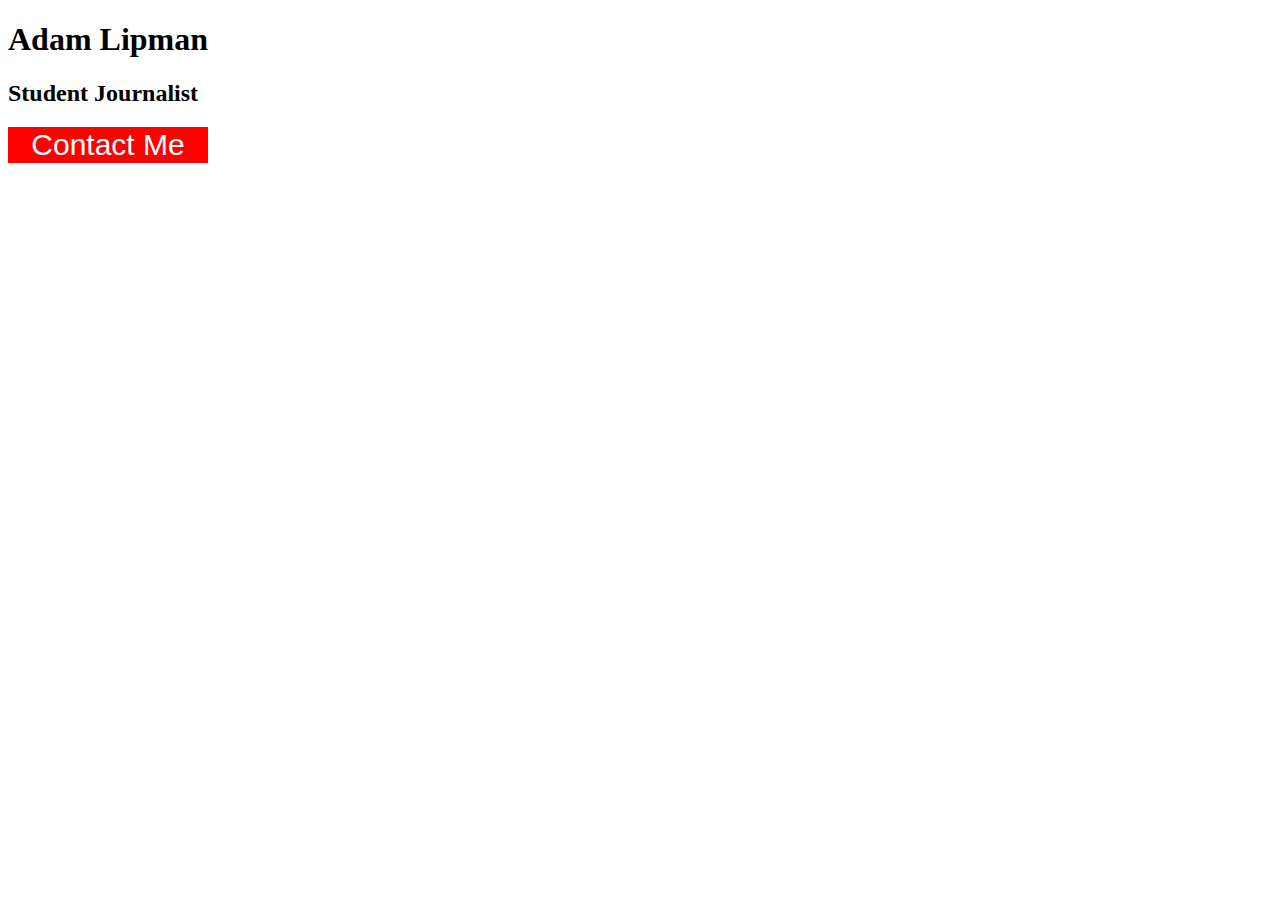
<file: button-assignment/index.html>
<!DOCTYPE html>
<html lang="en">

<head>
    <title>Adam Lipman Button</title>
    <link href="style.css" rel="stylesheet">
</head>

<body>
    <h1>Adam Lipman</h1>
    <h2>Student Journalist</h2>
    <button class="red-button">Contact Me</button>
</body>

</html>
</file>
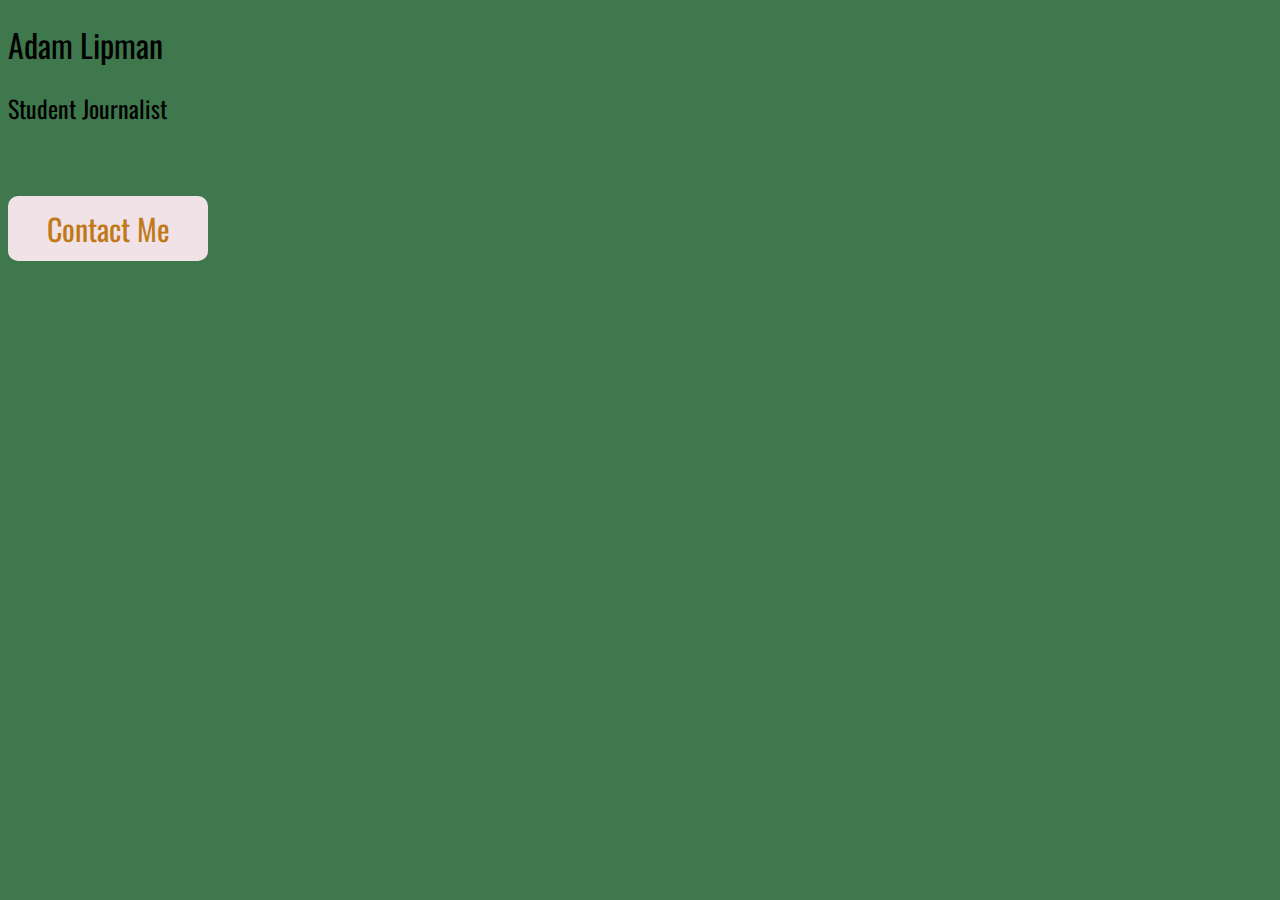
<file: contact-button-assignment/index.html>
<!DOCTYPE html>
<html lang="en">

<head>
    <link href="style.css" rel="stylesheet">
    <title>Adam Lipman Button</title>
    <link rel="preconnect" href="https://fonts.googleapis.com">
    <link rel="preconnect" href="https://fonts.gstatic.com" crossorigin>
    <link href="https://fonts.googleapis.com/css2?family=League+Spartan:wght@100..900&family=Oswald:wght@200..700&display=swap" rel="stylesheet">

</head>

<body>
    <h1>Adam Lipman</h1>
    <h2>Student Journalist</h2>
    <button>Contact Me</button>
</body>

</html>
</file>
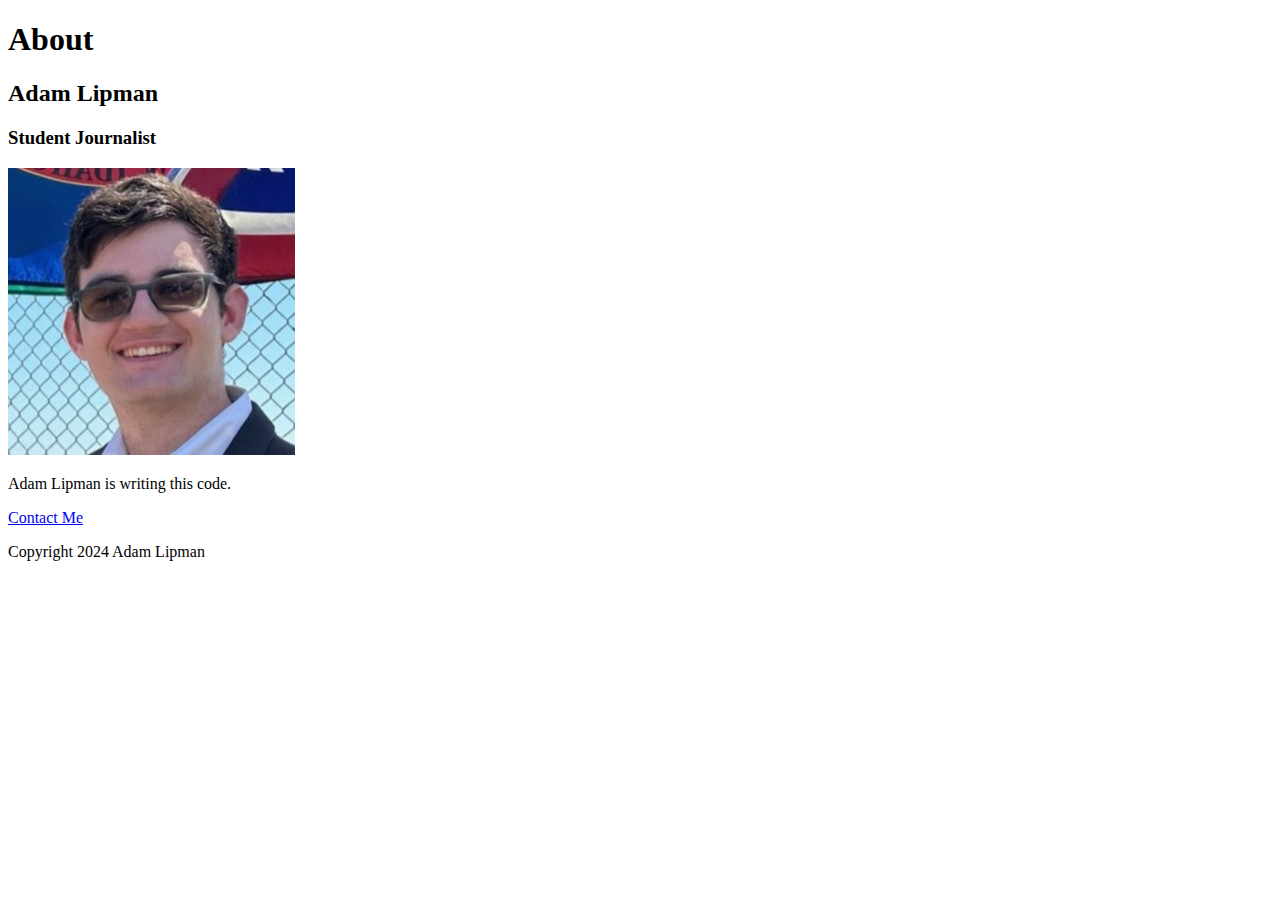
<file: midterm-prep/index.html>
<!DOCTYPE html>

<html lang="en">

<head>
    <meta charset="utf-8">
    <meta name="viewport" content="width=device-width, initial-scale=1, shrink-to-fit=no">
    <a href=styles.css rel="stylesheet"></a>

    <title>Adam Lipman Midterm Prep</title>
</head>

<body>
    <div id="info">
        <h1>About</h1>
        <h2>Adam Lipman</h2>
        <h3>Student Journalist</h3>
        <img src="IMG_6387 (1).jpg" alt="Headshot" id="headshot">
        <p>Adam Lipman is writing this code.</p>
        <div id="contact">
            <a href="mailto:alipman@terpmail.umd.edu">Contact Me</a>
        </div>
    </div>
    <div id=footer>
        <p>Copyright 2024 Adam Lipman</p>
</body>

</html>
</file>
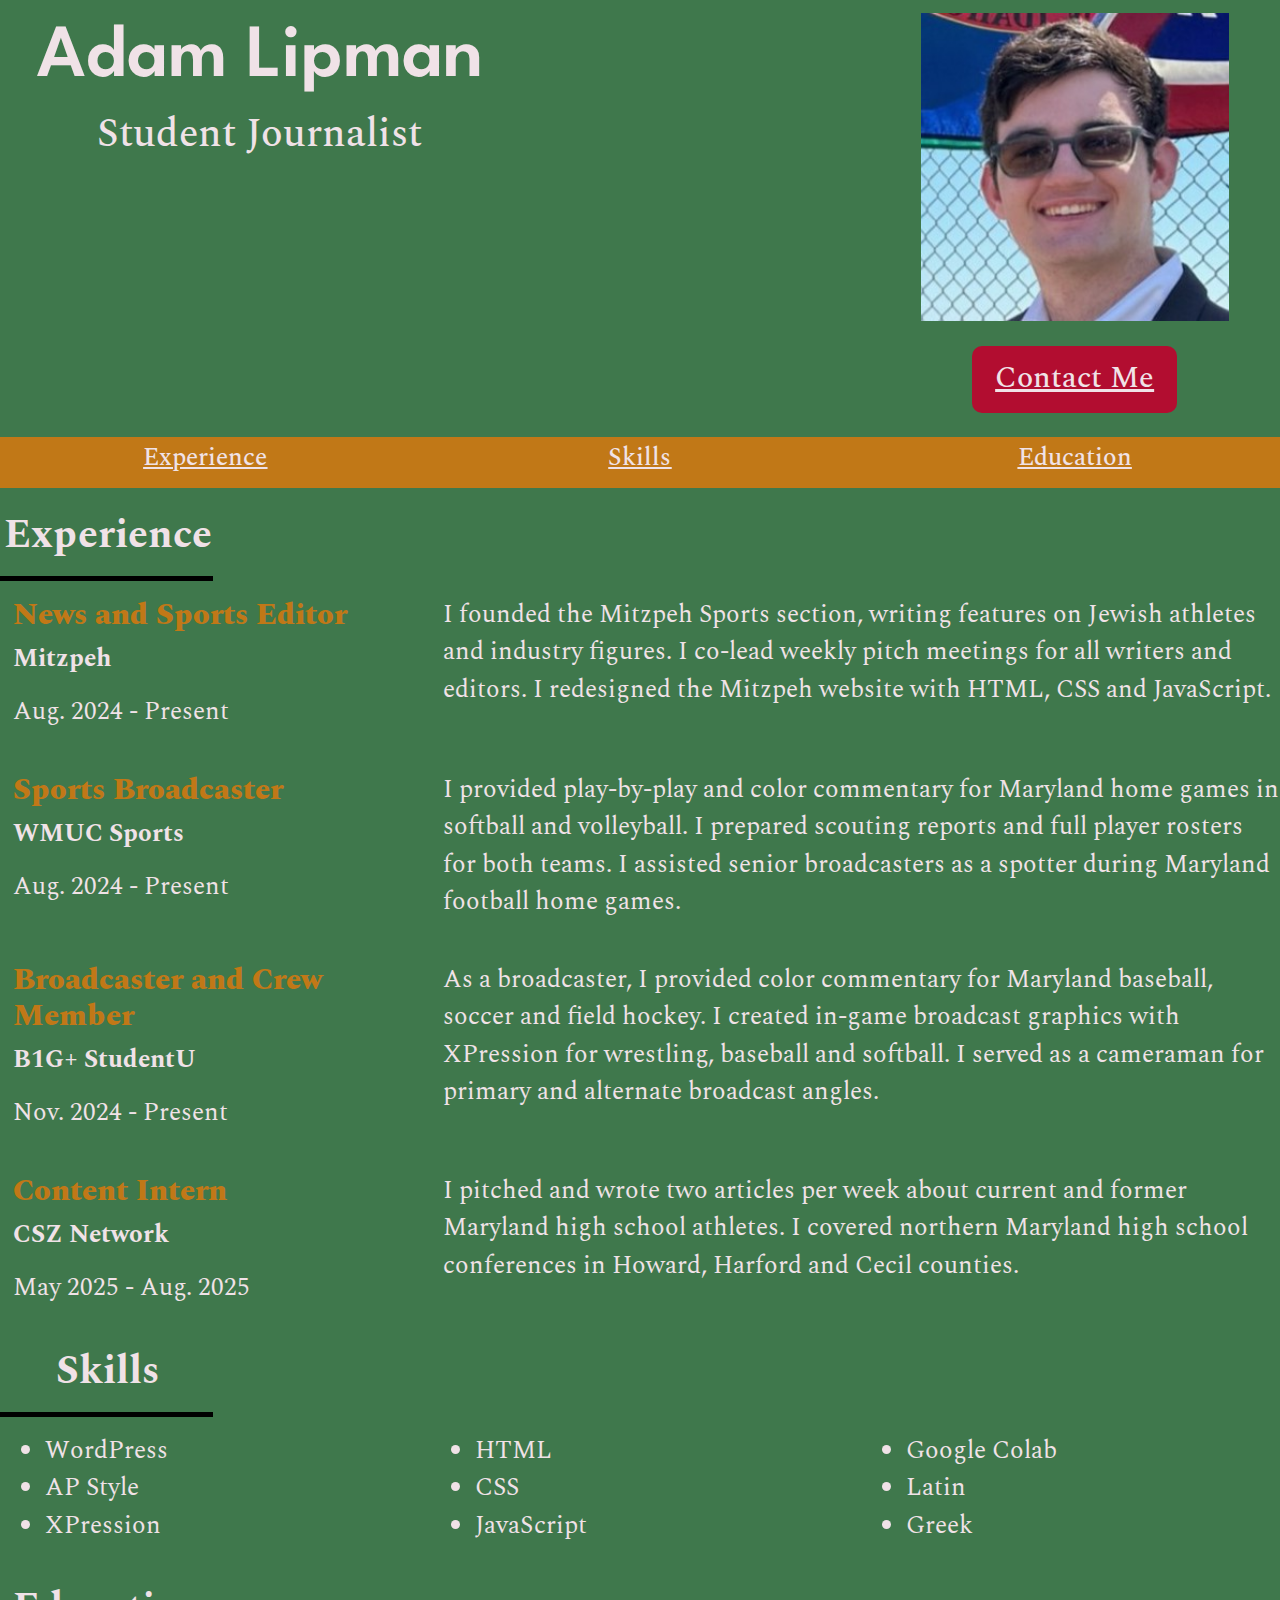
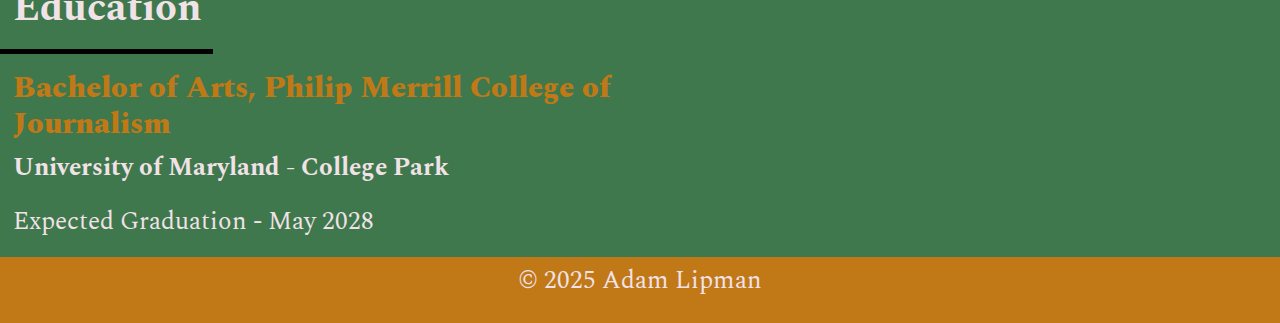
<file: online-portfolio-project/index.html>
<!DOCTYPE html>
<html lang="en">

<head>
    <meta charset="UTF-8" />
    <meta name="viewport" content="width=device-width, initial-scale=1" />
    <title>Adam Lipman Online Portfolio</title>
    <link rel="preconnect" href="https://fonts.googleapis.com">
    <link rel="preconnect" href="https://fonts.gstatic.com" crossorigin>
    <link
        href="https://fonts.googleapis.com/css2?family=League+Spartan:wght@100..900&family=Oswald:wght@200..700&display=swap"
        rel="stylesheet">
    <link
        href="https://fonts.googleapis.com/css2?family=League+Spartan:wght@100..900&family=Oswald:wght@200..700&family=Spectral:ital,wght@0,200;0,300;0,400;0,500;0,600;0,700;0,800;1,200;1,300;1,400;1,500;1,600;1,700;1,800&display=swap"
        rel="stylesheet">
    <link href="https://cdn.jsdelivr.net/npm/bootstrap@5.3.3/dist/css/bootstrap.min.css" rel="stylesheet"
        integrity="sha384-QWTKZyjpPEjISv5WaRU9OFeRpok6YctnYmDr5pNlyT2bRjXh0JMhjY6hW+ALEwIH" crossorigin="anonymous" />
    <link href="style.css" rel="stylesheet" />
</head>

<body>
    <div class="page-one">
        <div class="row">
            <div class="col-5">
                <h1>Adam Lipman</h1>
                <h2>Student Journalist</h2>
            </div>
            <div class="col-4 offset-3">
                <img src="IMG_6387 (1).jpg" alt="My headshot" id="headshot">
                <br>
                <button><a href="mailto:alipman@terpmail.umd.edu" target="_blank">Contact Me</a></button>
            </div>
        </div>
        <br>
        <div class="menu">
            <div class="row">
                <div class="col-4">
                    <h3><a href="#Experience">Experience</a></h3>
                </div>
                <div class="col-4">
                    <h3><a href="#Skills">Skills</a></h3>
                </div>
                <div class="col-4">
                    <h3><a href="#Education">Education</a></h3>
                </div>
            </div>
        </div>
    </div>
    <br>
    <div class="col-2">
        <h2 class="headings" id="Experience">Experience</h2>
        <hr>
    </div>
    <div class="Sections">
        <div class="row">
            <div class="col-4">
                <h4>News and Sports Editor</h4>
                <p><strong>Mitzpeh</strong></p>
                <p>Aug. 2024 - Present</p>
            </div>
            <div class="col-8">
                <p>I founded the Mitzpeh Sports section, writing features on Jewish athletes and industry figures. I
                    co-lead weekly pitch meetings for all writers and editors. I redesigned the Mitzpeh website with
                    HTML, CSS and JavaScript.</p>
            </div>
        </div>
        <br>
        <div class="row">
            <div class="col-4">
                <h4>Sports Broadcaster</h4>
                <p><strong>WMUC Sports</strong></p>
                <p>Aug. 2024 - Present</p>
            </div>
            <div class="col-8">
                <p>I provided play-by-play and color commentary for Maryland home games in softball and volleyball.
                    I prepared scouting reports and full player rosters for both teams.
                    I assisted senior broadcasters as a spotter during Maryland football home games.</p>
            </div>
        </div>
        <br>
        <div class="row">
            <div class="col-4">
                <h4>Broadcaster and Crew Member</h4>
                <p><strong>B1G+ StudentU</strong></p>
                <p>Nov. 2024 - Present</p>
            </div>
            <div class="col-8">
                <p>As a broadcaster, I provided color commentary for Maryland baseball, soccer and field hockey.
                    I created in-game broadcast graphics with XPression for wrestling, baseball and softball.
                    I served as a cameraman for primary and alternate broadcast angles.</p>
            </div>
        </div>
        <br>
        <div class="row">
            <div class="col-4">
                <h4>Content Intern</h4>
                <p><strong>CSZ Network</strong></p>
                <p>May 2025 - Aug. 2025</p>
            </div>
            <div class="col-8">
                <p>I pitched and wrote two articles per week about current and former Maryland high school athletes.
                    I covered northern Maryland high school conferences in Howard, Harford and Cecil counties.</p>
            </div>
        </div>
    </div>
    <br>
    <div class="col-2">
        <h2 class="headings" id="Skills">Skills</h2>
        <hr>
    </div>
    <div class="Sections">
        <div class="row">
            <div class="col-4">
                <ul>
                    <li>WordPress</li>
                    <li>AP Style</li>
                    <li>XPression</li>
                </ul>
            </div>
            <div class="col-4">
                <ul>
                    <li>HTML</li>
                    <li>CSS</li>
                    <li>JavaScript</li>
                </ul>
            </div>
            <div class="col-4">
                <ul>
                    <li>Google Colab</li>
                    <li>Latin</li>
                    <li>Greek</li>
                </ul>
            </div>
        </div>
    </div>
    <br>
    <div class="col-2">
        <h2 class="headings" id="Education">Education</h2>
        <hr>
    </div>
    <div class="Sections">
        <div class="row">
            <div class="col-6">
                <h4>Bachelor of Arts, Philip Merrill College of Journalism</h4>
                <p><strong>University of Maryland - College Park</strong></p>
                <p>Expected Graduation - May 2028</p>
            </div>
        </div>
    </div>
    <footer>
        <p>© 2025 Adam Lipman</p>
</body>

</html>
</file>
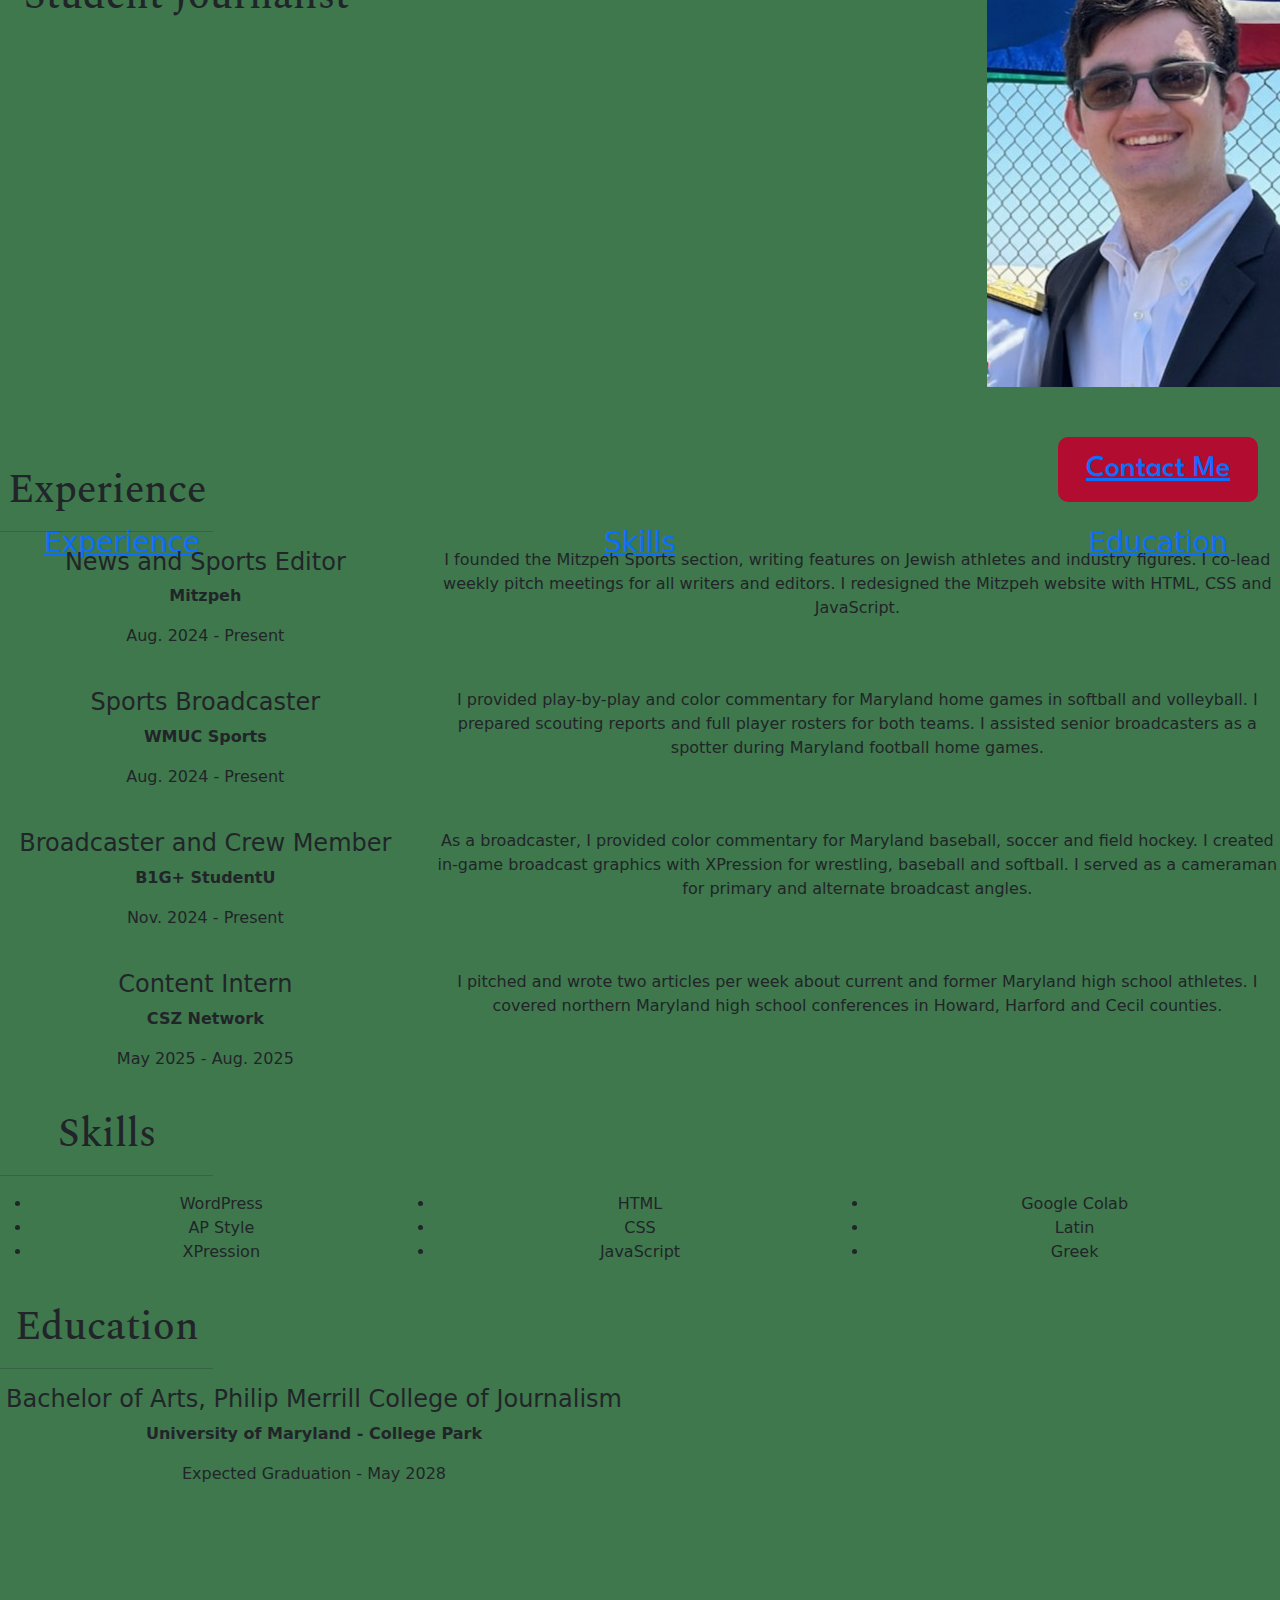
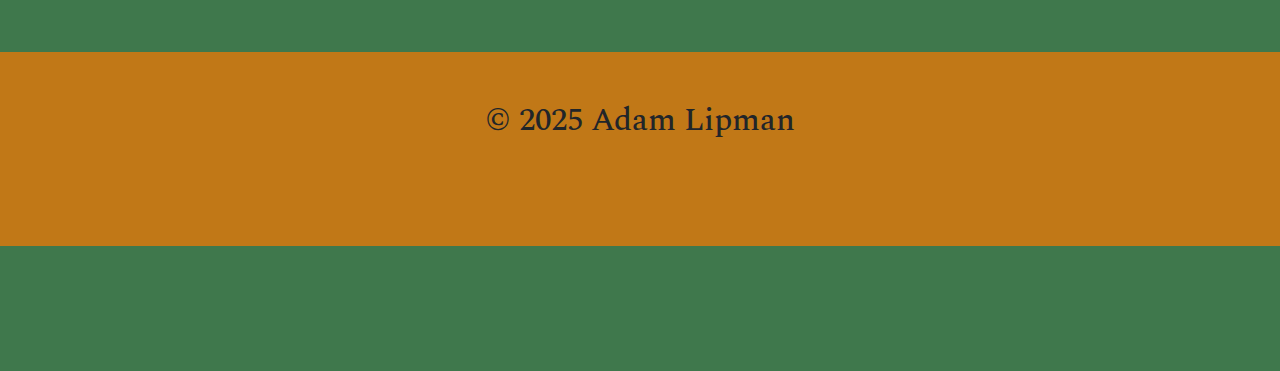
<file: online-portfolio/index.html>
<!DOCTYPE html>
<html lang="en">

<head>
    <meta charset="UTF-8" />
    <meta name="viewport" content="width=device-width, initial-scale=1" />
    <title>Adam Lipman Online Portfolio</title>
    <link rel="preconnect" href="https://fonts.googleapis.com">
    <link rel="preconnect" href="https://fonts.gstatic.com" crossorigin>
    <link
        href="https://fonts.googleapis.com/css2?family=League+Spartan:wght@100..900&family=Oswald:wght@200..700&display=swap"
        rel="stylesheet">
    <link
        href="https://fonts.googleapis.com/css2?family=League+Spartan:wght@100..900&family=Oswald:wght@200..700&family=Spectral:ital,wght@0,200;0,300;0,400;0,500;0,600;0,700;0,800;1,200;1,300;1,400;1,500;1,600;1,700;1,800&display=swap"
        rel="stylesheet">
    <link href="https://cdn.jsdelivr.net/npm/bootstrap@5.3.3/dist/css/bootstrap.min.css" rel="stylesheet"
        integrity="sha384-QWTKZyjpPEjISv5WaRU9OFeRpok6YctnYmDr5pNlyT2bRjXh0JMhjY6hW+ALEwIH" crossorigin="anonymous" />
    <link href="style.css" rel="stylesheet" />
</head>

<body>
    <div class="page-one">
        <div class="row">
            <div class="col-5">
                <h1>Adam Lipman</h1>
                <h2>Student Journalist</h2>
            </div>
            <div class="col-4 offset-3">
                <img src="IMG_6387 (1).jpg" alt="My headshot" id="headshot">
                <br>
                <button><a href="mailto:alipman@terpmail.umd.edu" target="_blank">Contact Me</a></button>
            </div>
        </div>
        <br>
        <div class="menu">
            <div class="row">
                <div class="col-4">
                    <h3><a href="#Experience">Experience</a></h3>
                </div>
                <div class="col-4">
                    <h3><a href="#Skills">Skills</a></h3>
                </div>
                <div class="col-4">
                    <h3><a href="#Education">Education</a></h3>
                </div>
            </div>
        </div>
    </div>
    <br>
    <div class="col-2">
        <h2 class="headings" id="Experience">Experience</h2>
        <hr>
    </div>
    <div class="Sections">
        <div class="row">
            <div class="col-4">
                <h4>News and Sports Editor</h4>
                <p><strong>Mitzpeh</strong></p>
                <p>Aug. 2024 - Present</p>
            </div>
            <div class="col-8">
                <p>I founded the Mitzpeh Sports section, writing features on Jewish athletes and industry figures. I
                    co-lead weekly pitch meetings for all writers and editors. I redesigned the Mitzpeh website with
                    HTML, CSS and JavaScript.</p>
            </div>
        </div>
        <br>
        <div class="row">
            <div class="col-4">
                <h4>Sports Broadcaster</h4>
                <p><strong>WMUC Sports</strong></p>
                <p>Aug. 2024 - Present</p>
            </div>
            <div class="col-8">
                <p>I provided play-by-play and color commentary for Maryland home games in softball and volleyball.
                    I prepared scouting reports and full player rosters for both teams.
                    I assisted senior broadcasters as a spotter during Maryland football home games.</p>
            </div>
        </div>
        <br>
        <div class="row">
            <div class="col-4">
                <h4>Broadcaster and Crew Member</h4>
                <p><strong>B1G+ StudentU</strong></p>
                <p>Nov. 2024 - Present</p>
            </div>
            <div class="col-8">
                <p>As a broadcaster, I provided color commentary for Maryland baseball, soccer and field hockey.
                    I created in-game broadcast graphics with XPression for wrestling, baseball and softball.
                    I served as a cameraman for primary and alternate broadcast angles.</p>
            </div>
        </div>
        <br>
        <div class="row">
            <div class="col-4">
                <h4>Content Intern</h4>
                <p><strong>CSZ Network</strong></p>
                <p>May 2025 - Aug. 2025</p>
            </div>
            <div class="col-8">
                <p>I pitched and wrote two articles per week about current and former Maryland high school athletes.
                    I covered northern Maryland high school conferences in Howard, Harford and Cecil counties.</p>
            </div>
        </div>
    </div>
    <br>
    <div class="col-2">
        <h2 class="headings" id="Skills">Skills</h2>
        <hr>
    </div>
    <div class="Sections">
        <div class="row">
            <div class="col-4">
                <ul>
                    <li>WordPress</li>
                    <li>AP Style</li>
                    <li>XPression</li>
                </ul>
            </div>
            <div class="col-4">
                <li>HTML</li>
                <li>CSS</li>
                <li>JavaScript</li>
            </div>
            <div class="col-4">
                <li>Google Colab</li>
                <li>Latin</li>
                <li>Greek</li>
            </div>
        </div>
    </div>
    <br>
    <div class="col-2">
        <h2 class="headings" id="Education">Education</h2>
        <hr>
    </div>
    <div class="Sections">
        <div class="row">
            <div class="col-6">
                <h4>Bachelor of Arts, Philip Merrill College of Journalism</h4>
                <p><strong>University of Maryland - College Park</strong></p>
                <p>Expected Graduation - May 2028</p>
            </div>
        </div>
    </div>
    <footer>
        <p>© 2025 Adam Lipman</p>
</body>

</html>
</file>
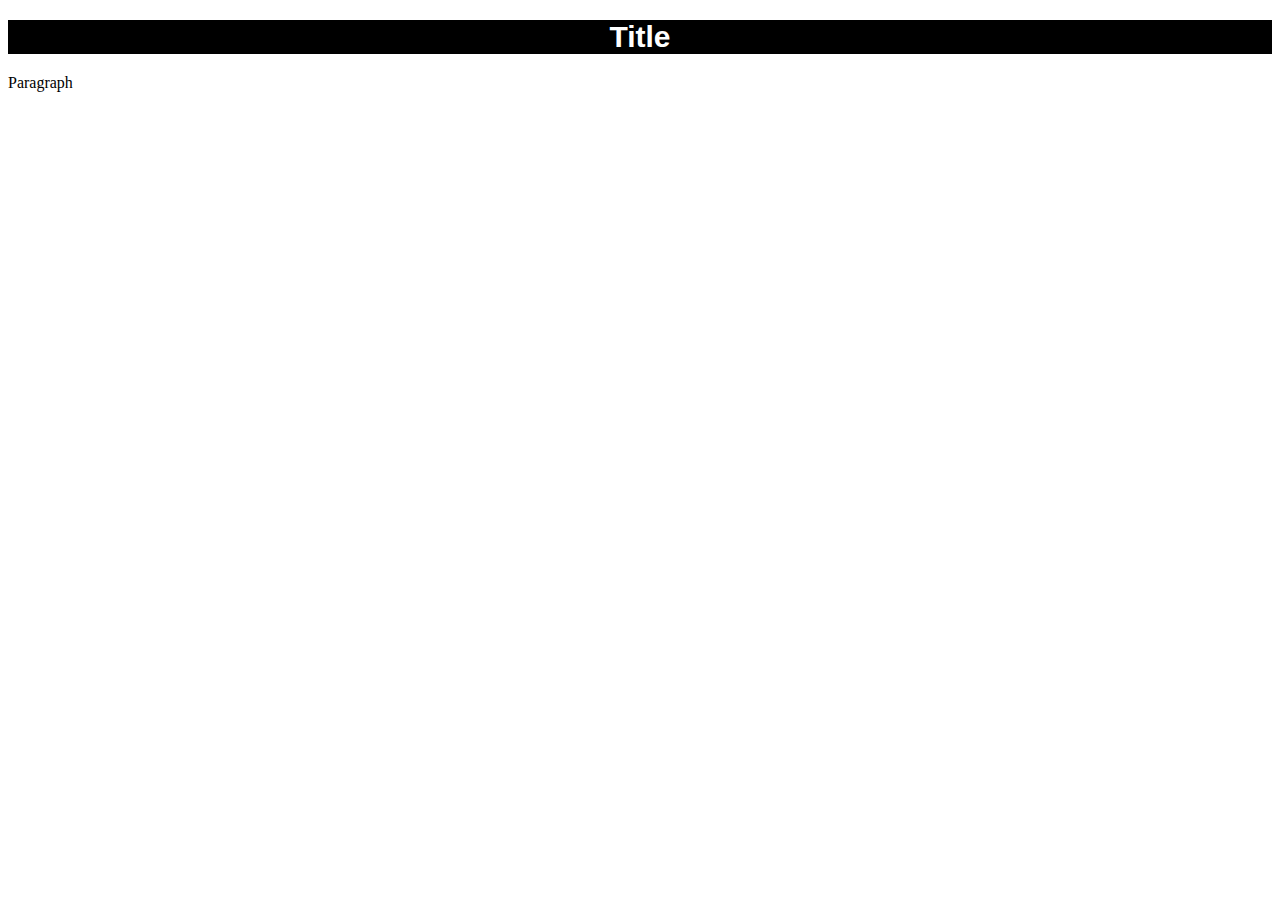
<file: file titled styled-text.html>
<!DOCTYPE html>
<html lang="en">

<head>
    <title>Styled Text</title>
</head>

<body>
    <h1 style="background-color: black; color: white; font-family: Arial; font-size: 30px; text-align: center;">
        Title
    </h1>
    <p>Paragraph</p>
</body>

</html>
</file>
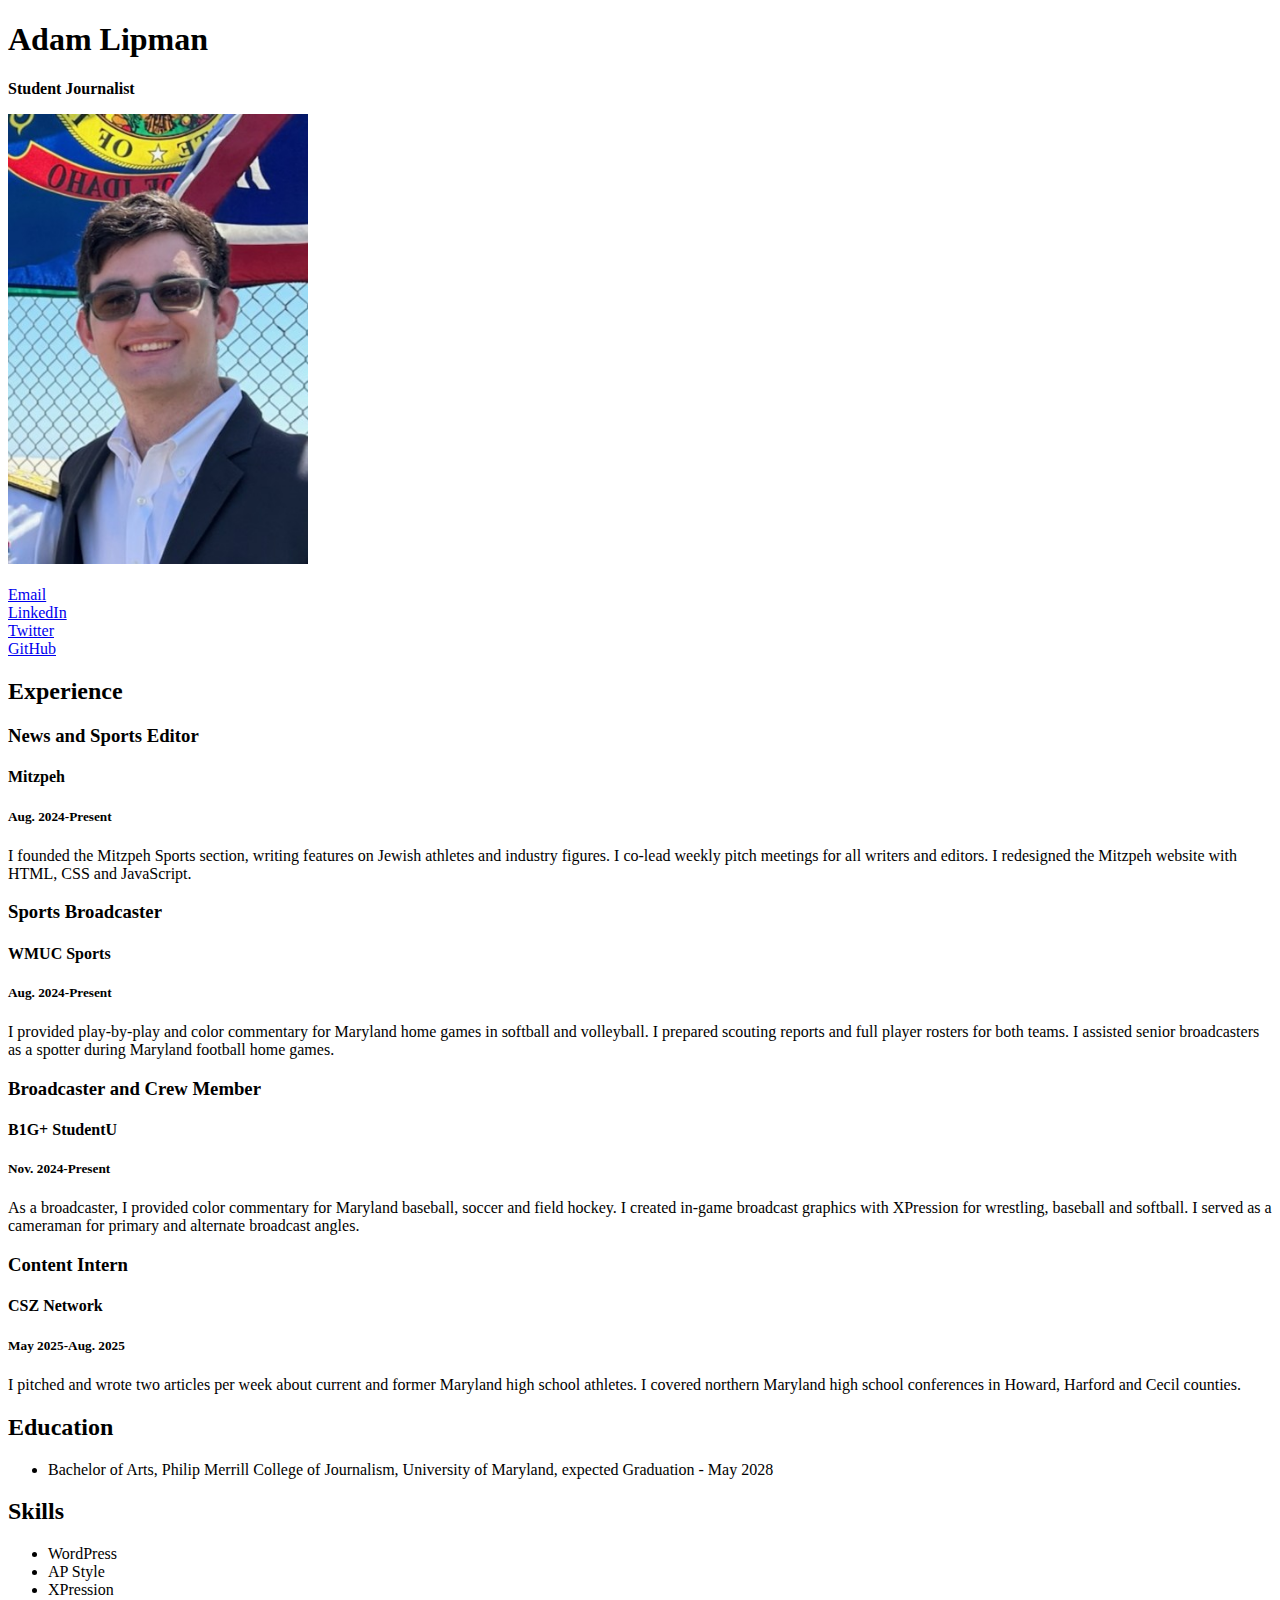
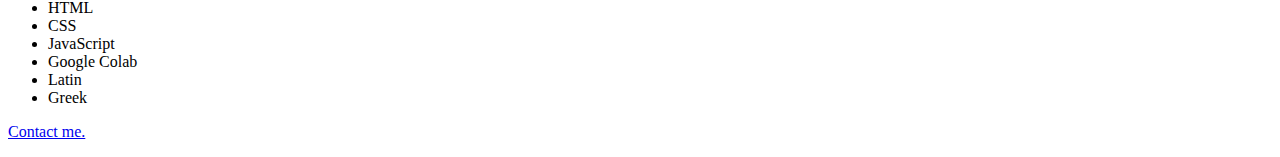
<file: resume.html>
<!DOCTYPE html>
<html>

<head>
    <title>Adam Lipman Resume</title>
</head>

<body>
    <!--I built this myself!-->
    <h1>Adam Lipman</h1>
    <p><strong>Student Journalist</strong></p>
    <img src="IMG_6387 (1).jpg" alt="A photo of me" width="300px">
    <div id="contact">
        <br>
        <a href="mailto:alipman@terpmail.umd.edu" target="_blank">Email</a>
        <br>
        <a href="https://www.linkedin.com/in/adam-m-lipman/" target="_blank">LinkedIn</a>
        <br>
        <a href="https://x.com/amlipman05" target="_blank">Twitter</a>
        <br>
        <a href="https://github.com/alipman24" target="_blank">GitHub</a>
        <br>
    </div>
    <h2>Experience</h2>
    <h3>News and Sports Editor</h3>
    <h4>Mitzpeh</h4>
    <h5>Aug. 2024-Present</h5>
    <p>I founded the Mitzpeh Sports section, writing features on Jewish athletes and industry figures.
        I co-lead weekly pitch meetings for all writers and editors.
        I redesigned the Mitzpeh website with HTML, CSS and JavaScript.</p>
    <h3>Sports Broadcaster</h3>
    <h4>WMUC Sports</h4>
    <h5>Aug. 2024-Present</h5>
    <p>I provided play-by-play and color commentary for Maryland home games in softball and volleyball.
        I prepared scouting reports and full player rosters for both teams.
        I assisted senior broadcasters as a spotter during Maryland football home games.</p>
    <h3>Broadcaster and Crew Member</h3>
    <h4>B1G+ StudentU</h4>
    <h5>Nov. 2024-Present</h5>
    <p>As a broadcaster, I provided color commentary for Maryland baseball, soccer and field hockey.
        I created in-game broadcast graphics with XPression for wrestling, baseball and softball.
        I served as a cameraman for primary and alternate broadcast angles.</p>
    <h3>Content Intern</h3>
    <h4>CSZ Network</h4>
    <h5>May 2025-Aug. 2025</h5>
    <p>I pitched and wrote two articles per week about current and former Maryland high school athletes.
        I covered northern Maryland high school conferences in Howard, Harford and Cecil counties.</p>
    </h5>
    <h2>Education</h2>
    <ul>
        <li>Bachelor of Arts, Philip Merrill College of Journalism, University of Maryland,
            expected Graduation - May 2028</li>
    </ul>
    <h2>Skills</h2>
    <ul>
        <li>WordPress</li>
        <li>AP Style</li>
        <li>XPression</li>
        <li>HTML</li>
        <li>CSS</li>
        <li>JavaScript</li>
        <li>Google Colab</li>
        <li>Latin</li>
        <li>Greek</li>
    </ul>
    <p><a href="resume.html#contact">Contact me.</a></p>
</body>

</html>
</file>
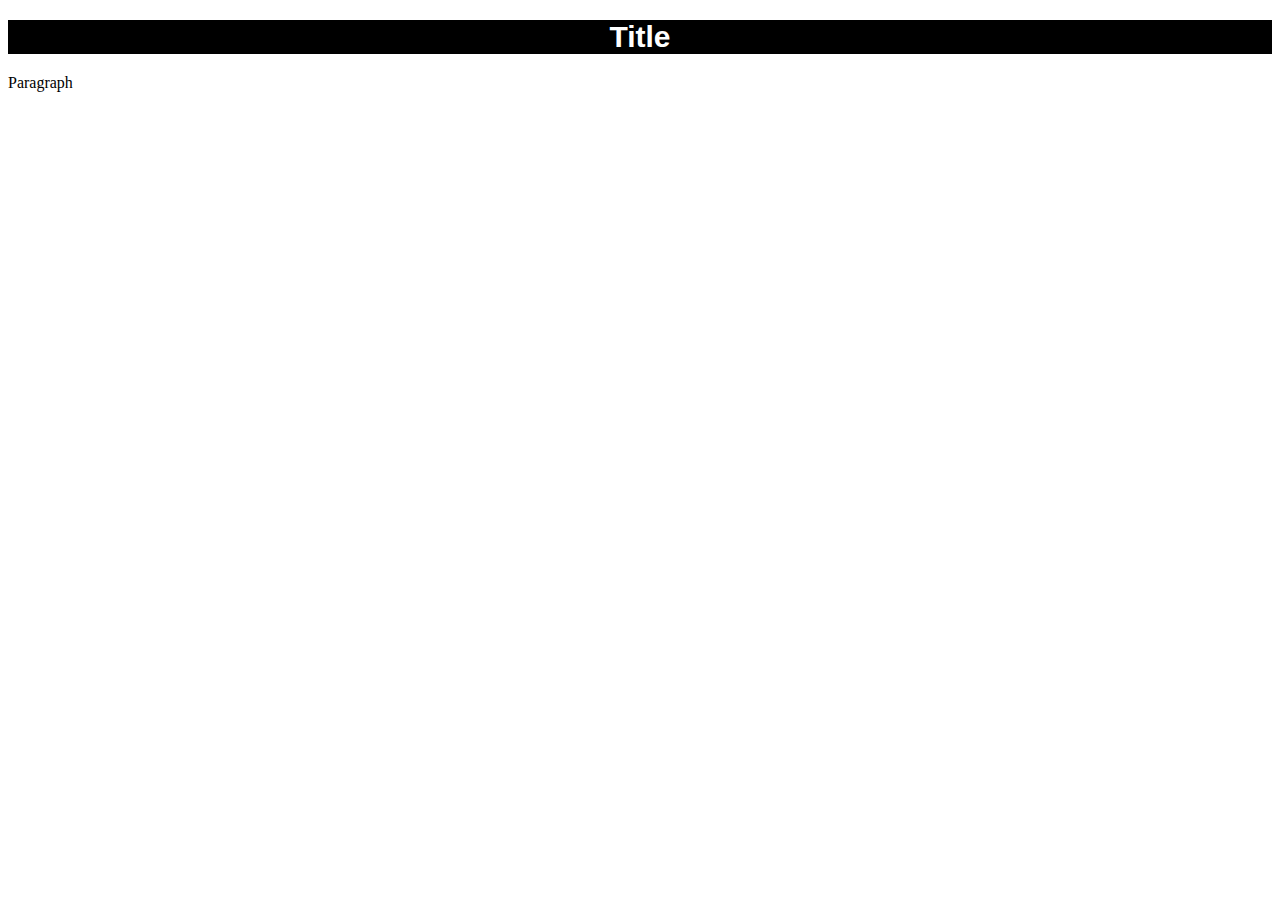
<file: styling-assignment/styled-text.html>
<!DOCTYPE html>
<html lang="en">

<head>
    <title>Styled Text</title>
    <link href="style.css" rel="stylesheet">
</head>

<body>
    <h1>
        Title
    </h1>
    <p>Paragraph</p>
</body>

</html>
</file>
<file: button-assignment/style.css>
.red-button {
    background-color: red;
    color: white;
    font-size: 30px;
    border: none;
    width: 200px;
}
</file>
<file: contact-button-assignment/style.css>
/*
MY COLOR PALETTE
Light Blue - #3f84e5
Whiteish Pink - #f0e2e7
Red - #b20d30
Dark Gold - #c17817
Green - #3f784c
*/
body {
    background-color: #3f784c;
}

button {
    background-color: #f0e2e7;
    color: #c17817;
    font-size: 30px;
    border: none;
    width: 200px;
    padding: 10px;
    margin-top: 50px;
    border-radius: 10px;
}

button:hover {
    background-color: #b20d30;
    color: #3f84e5;
}

h1,
h2,
button {
    font-family: 'Oswald', sans-serif;
    font-weight: 400;
}
</file>
<file: online-portfolio-project/style.css>
/*
MY COLOR PALETTE
Light Blue - #3f84e5
White - #f0e2e7
Red - #b20d30
Dark Gold - #c17817
Green - #3f784c
*/

body {
    background-color: #3f784c;
    text-align: center;
}

button {
    color: #f0e2e7;
    background-color: #b20d30;
    font-size: 30px;
    border: none;
    width: 50%;
    padding: 10px;
    margin-top: 25px;
    border-radius: 10px;
    font-family: 'League Spartan', sans-serif;
    font-weight: 500;
}

h1 {
    color: #f0e2e7;
    font-weight: 600;
    font-size: 75px;
    font-family: 'League Spartan', sans-serif;
}

h2 {
    color: #f0e2e7;
    font-family: 'Spectral', sans-serif;
    font-weight: 450;
    font-size: 40px;
}

h3 {
    color: #f0e2e7;
    font-weight: 450;
    font-size: 25px;
    text-decoration: underline;
    font-family: 'Spectral', sans-serif;
}

.headings {
    padding-left: 1%;
    font-weight: bold;
}

.menu,
footer {
    font-family: 'Spectral', sans-serif;
    font-weight: 450;
    font-size: 200%;
    background-color: #c17817;
    padding-top: 0.5%;
    padding-bottom: 0.5%;
}

a {
    color: #f0e2e7;
    font-family: 'Spectral', sans-serif;
}

a:hover {
    color: #3f84e5;
}

.page-one {
    margin-top: 1%;
}

#headshot {
    width: 75%;
}

hr {
    height: 5px;
    background-color: #000000;
    border: none;
    opacity: 100;
    padding-left: 1%;
}

h4 {
    font-family: 'Spectral', sans-serif;
    font-weight: 750;
    font-size: 30px;
    text-align: left;
    color: #c17817;
}

.Sections {
    padding-left: 1%;
    text-align: left;
    width: 100%;
}

p,
li {
    font-family: 'Spectral', sans-serif;
    font-weight: 400;
    font-size: 25px;
    color: #f0e2e7
}
</file>
<file: online-portfolio/style.css>
/*
MY COLOR PALETTE
Light Blue - #3f84e5
Whiteish Pink - #f0e2e7
Red - #b20d30
Dark Gold - #c17817
Green - #3f784c
*/

body {
    background-color: #3f784c;
    text-align: center;
}

button {
    color: #f0e2e7;
    background-color: #b20d30;
    font-size: 30px;
    border: none;
    width: 200px;
    padding: 10px;
    margin-top: 50px;
    border-radius: 10px;
}

button:hover {
    background-color: #3f84e5;
    color: #b20d30;
}

h1, button {
    font-family: 'League Spartan', sans-serif;
}

h2 {
    font-family: 'Spectral', sans-serif;
}

h1 {
    font-weight: 600;
    font-size: 75px
}

h2 {
    font-weight: 450;
    font-size: 40px;
}

button {
    font-weight: 500;
}

footer {
    margin-top: 150px;
    font-family: 'Spectral', sans-serif;
    font-weight: 450;
    font-size: 200%;
    background-color: #c17817;
    padding-bottom: 85px;
    padding-top: 45px;
    text-align: center;
}

.footer {
    width:100%;
}

.page-one {
    margin:-125px;
}

.footer div {
    float: left;
    width: 33%;
}
</file>
<file: styling-assignment/style.css>
h1 {
            background-color: black;
            color: white;
            font-family: Arial;
            font-size: 30px;
            text-align: center;
        }
</file>
